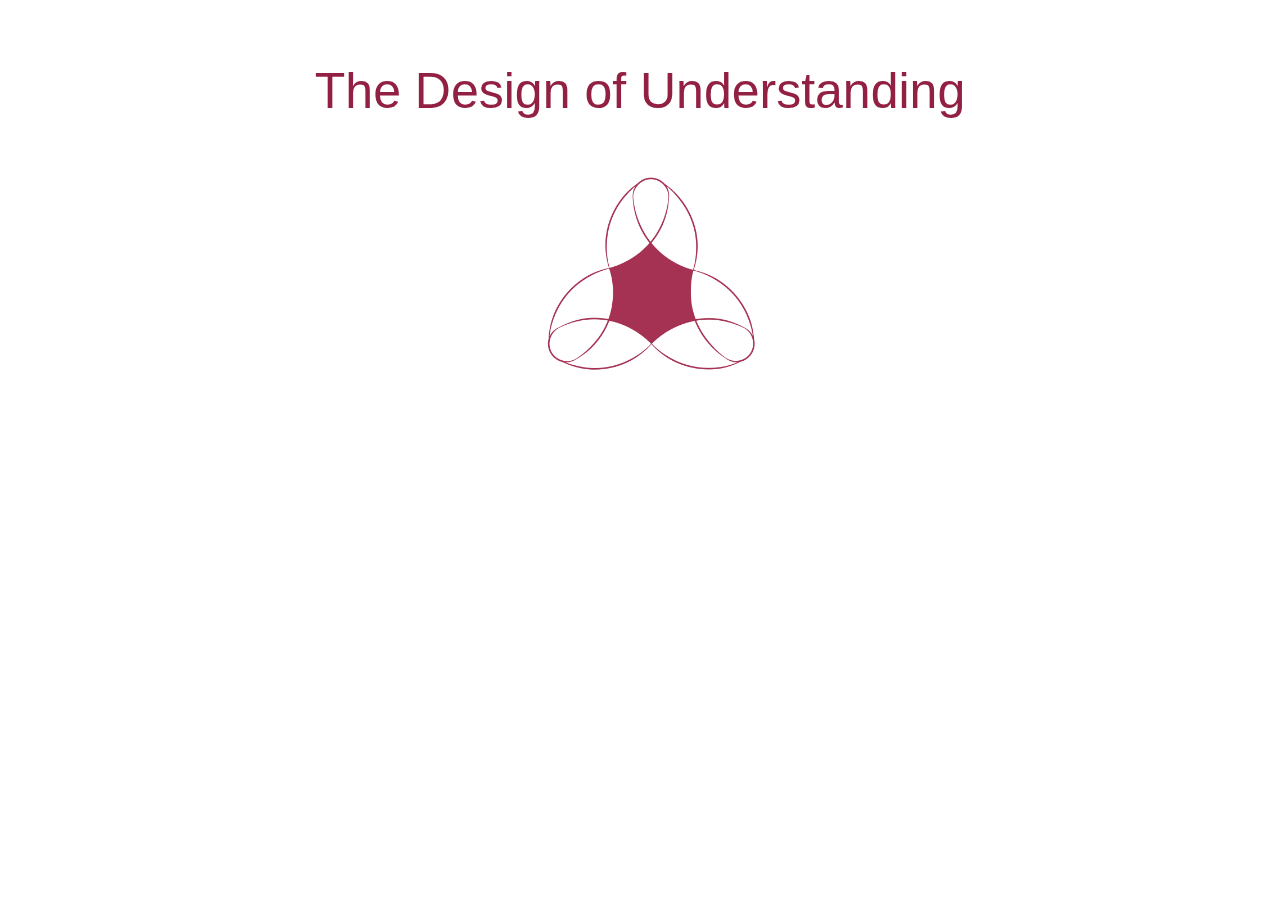
<file: index.html>
<!------------------------>
<!-- NECESSARY INCLUDES -->
<!------------------------>
<!DOCTYPE html>
<html>
<head>
  <meta charset="utf-8"/>
  <meta name="viewport" content="width=device-width, initial-scale=1">

  <title>Nylers</title>
  <link rel=icon href=images/icon-nylers2.png sizes="16x15" type="image/png">

  <script src="js/template.v2.js"></script>
  <script defer src="js/bundle.js"></script>
  <link rel="stylesheet" type="text/css" href="css/style.css">

</head>
<body>

<!----------------------------------------------------------------->
<!-- Landing Page Information (is displayed in the byline panel) -->
<!----------------------------------------------------------------->
<!--
<d-front-matter>
  <script type="text/json">{
  "title": "The Design of Understanding",
  "description": "[ Creating an AI-assisted VISUAL WEB ]",
  "authors": [
    {
      "author": "August, 2021 ",
      "affiliation": "September, 2021",
      "authorURL": "",
      "DOI": ""
    }
  ]
  }</script>
</d-front-matter>
-->

<!-------------------->
<!-- Title and Logo -->
<!-------------------->
<d-title id = "ss_title" class="ss_title_style">
  <h1>The Design of Understanding</h1>
</d-title>
<d-figure id = "ss_logo" style="text-align:center;">
  <img class="logo_insert" src="images/LOGO_nylers_decent.png" alt="Nylers Logo">
</d-figure>

<!---------------------------------------->
<!-- Byline (displays the front matter) -->
<!-- We can also with Shaded Figure ------>
<!---------------------------------------->
<!--<d-byline id = "ss_front_matter" class="shaded-figure ss_front_matter_style"></d-byline>-->

<script>
  // Get an element's distance from the top of the page
  function getElemDistance (elem)
  {
      var location = 0;
      if (elem.offsetParent) {
          do {
              location += elem.offsetTop;
              elem = elem.offsetParent;
          } while (elem);
      }
      return location >= 0 ? location : 0;
  };

  window.onload = function()
  {
    var element = document.getElementById("ss_front_matter");
    var topPos = getElemDistance(element) + getElemDistance(document.getElementById("ss_logo")) + getElemDistance(document.getElementById("ss_title"));
    var elementHeight = element.offsetHeight;

    // document.getElementById("ss_front_matter").style.paddingBottom = (window.innerHeight - topPos) + "px";
  };

</script>
</body>
</html>
</file>
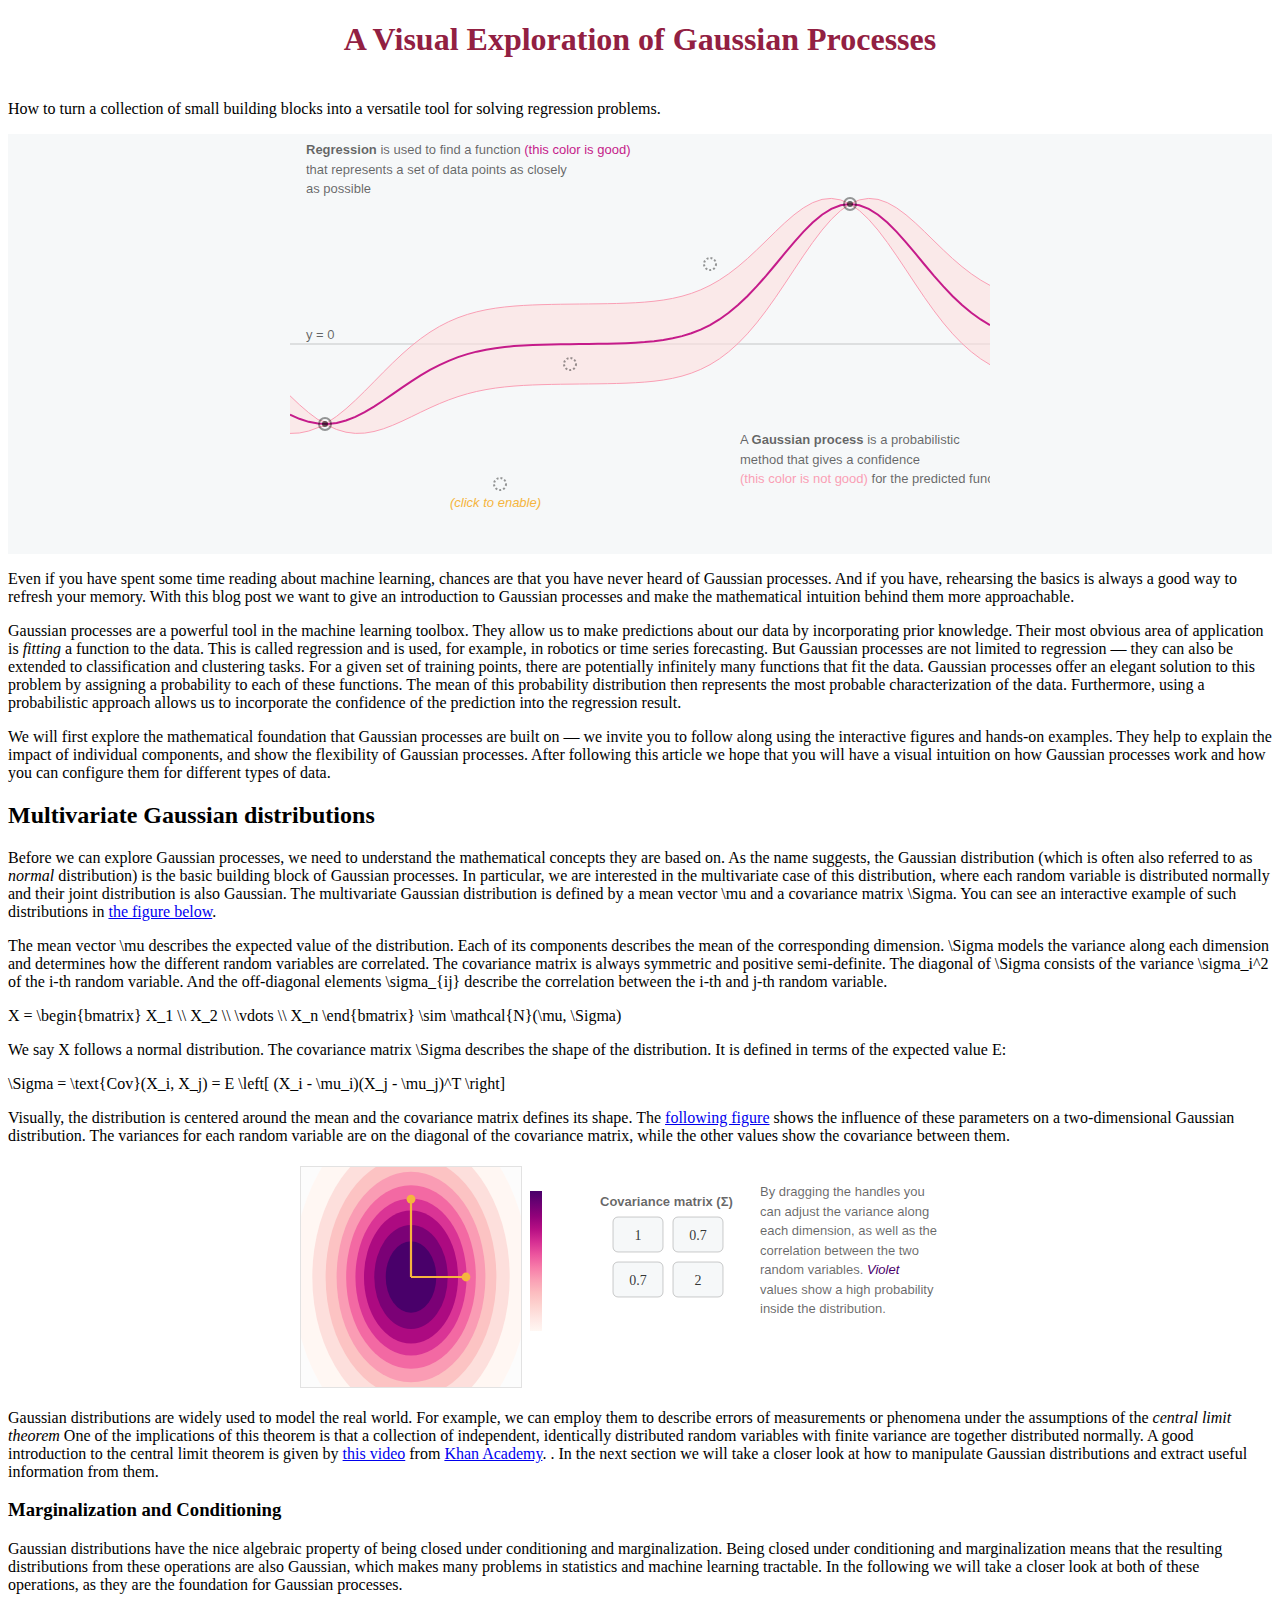
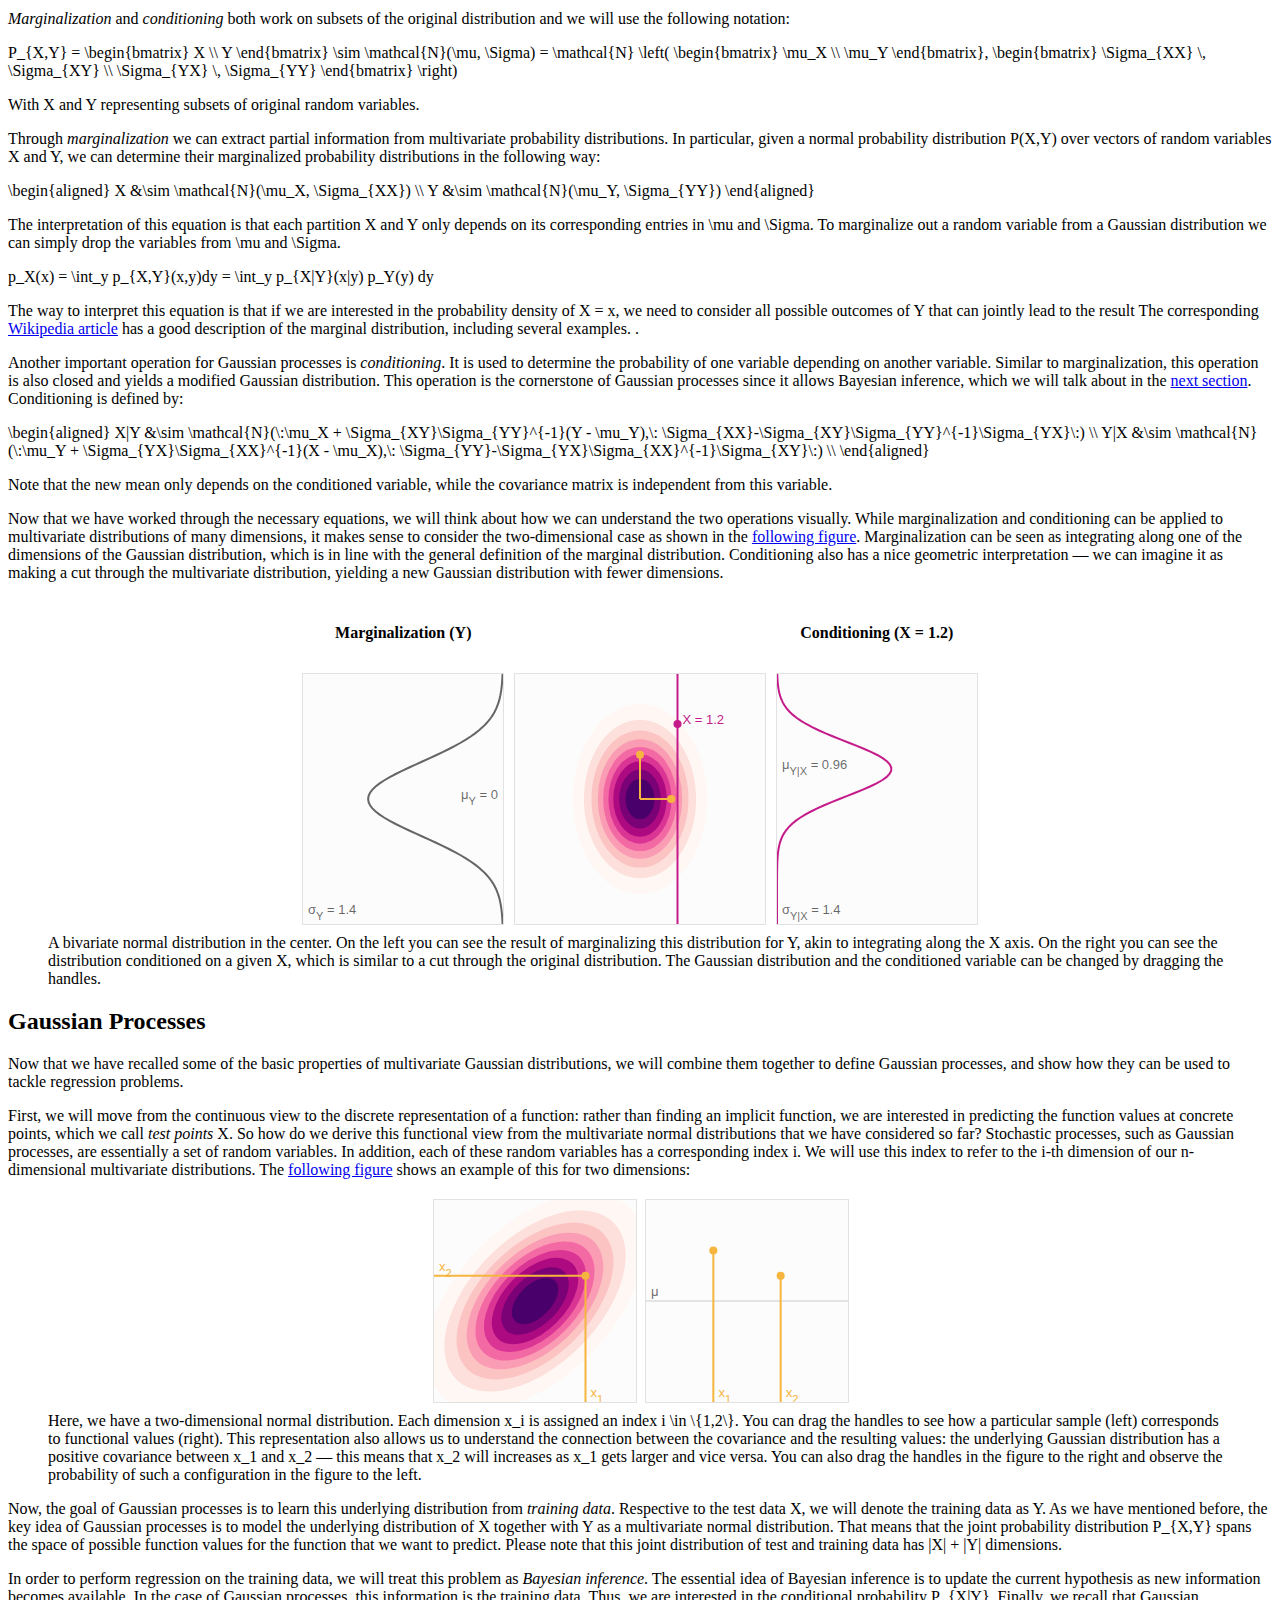
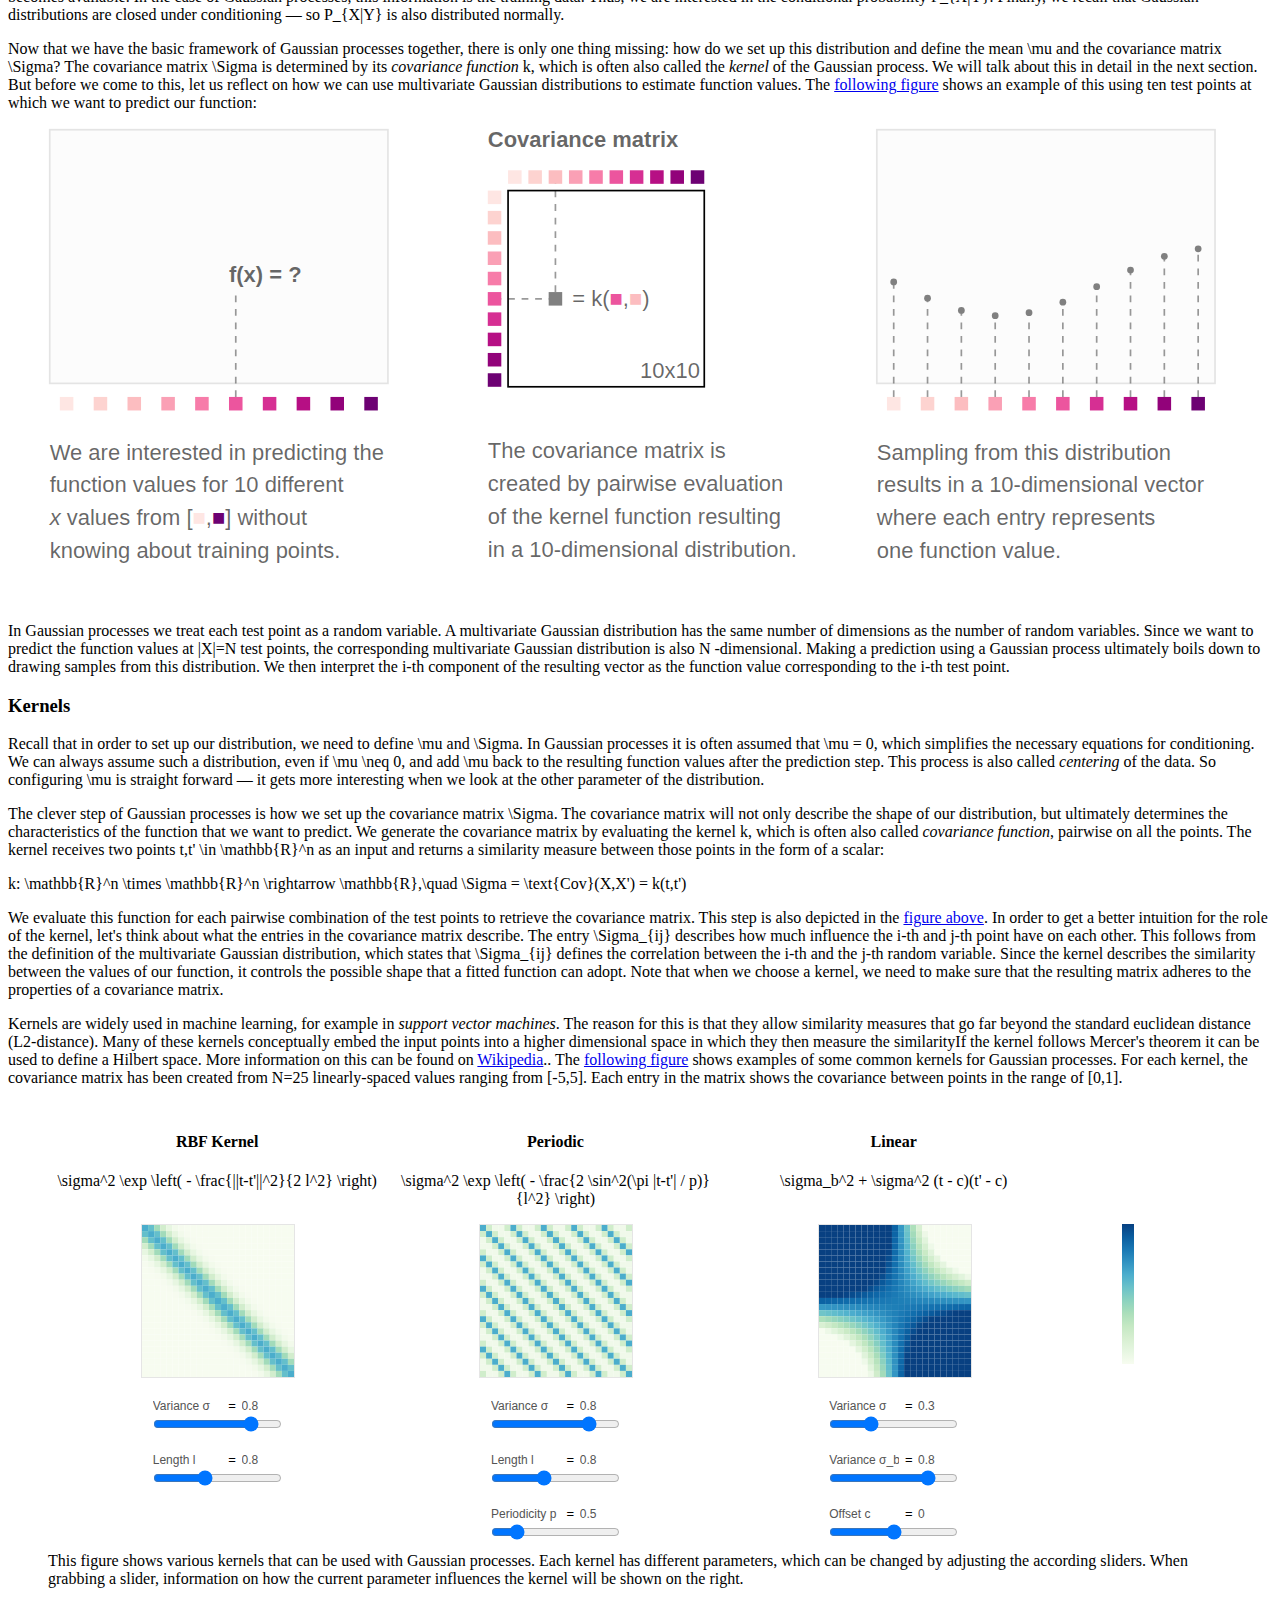
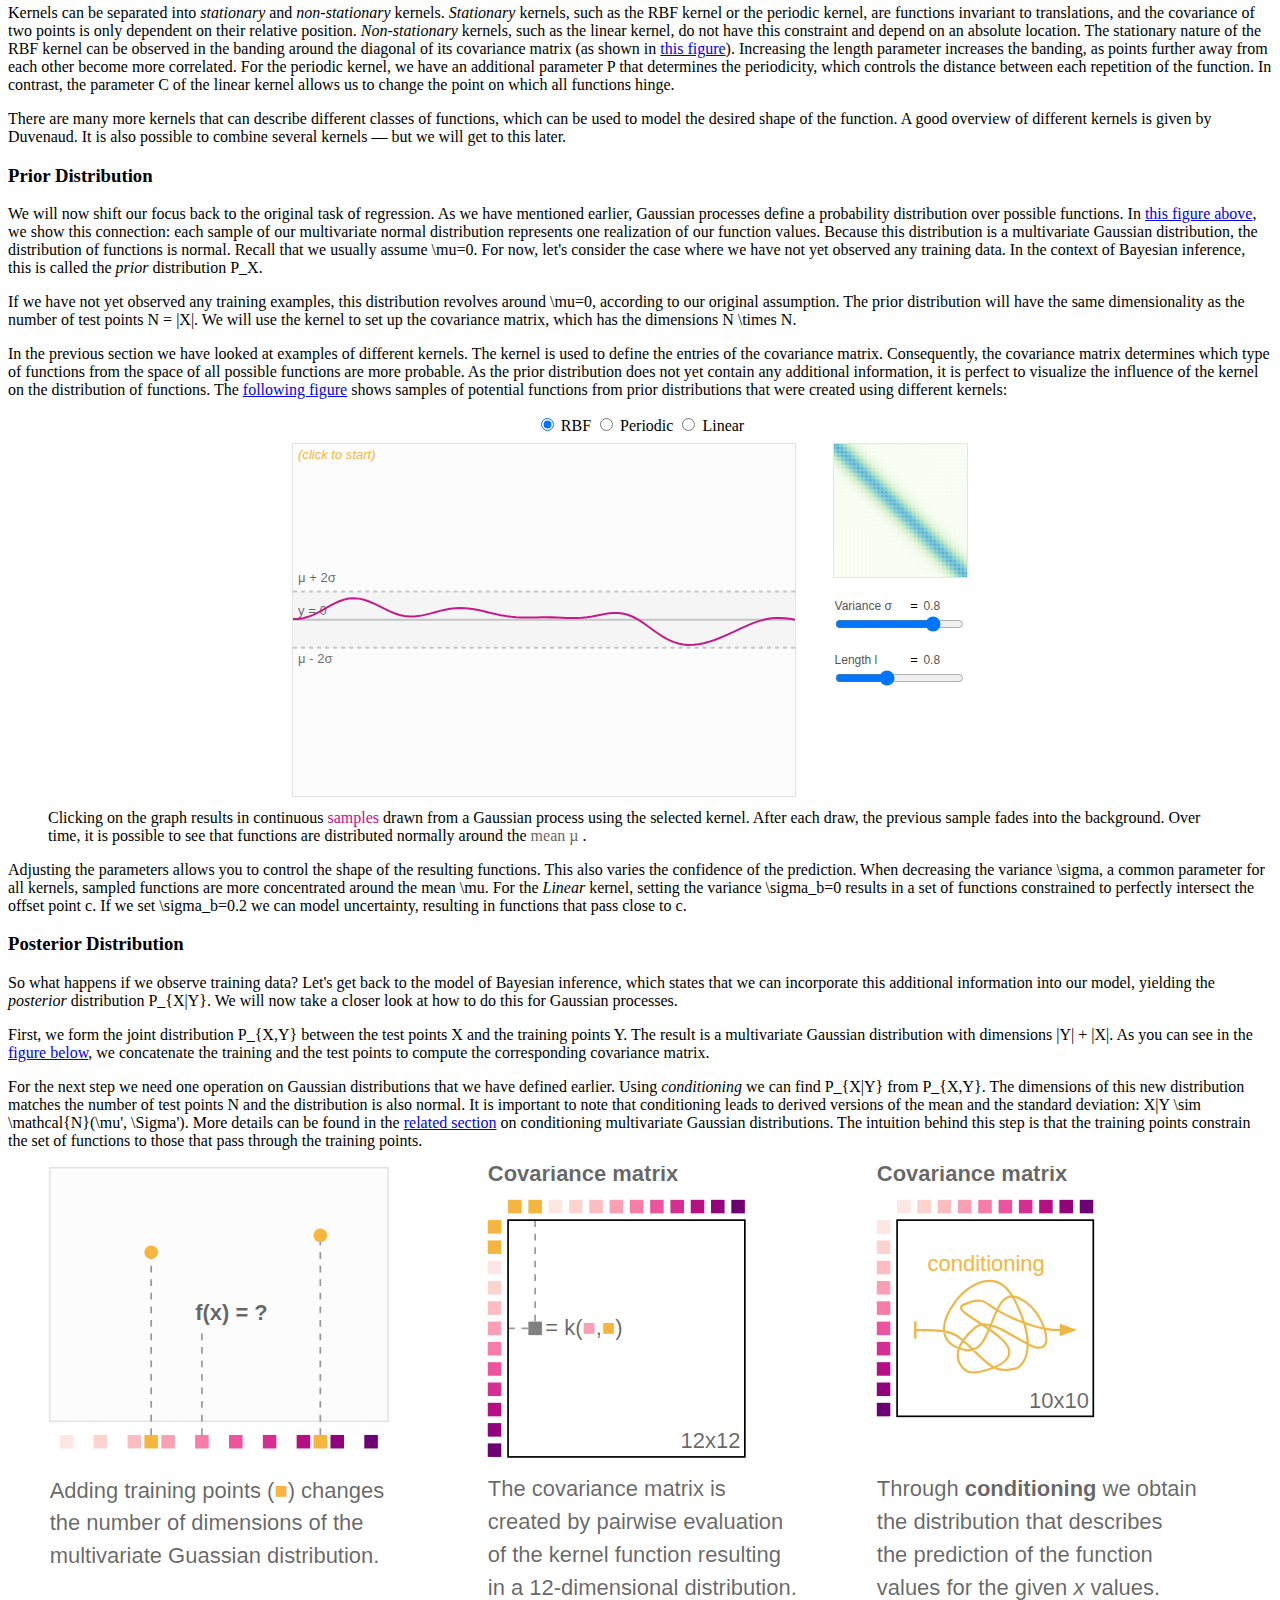
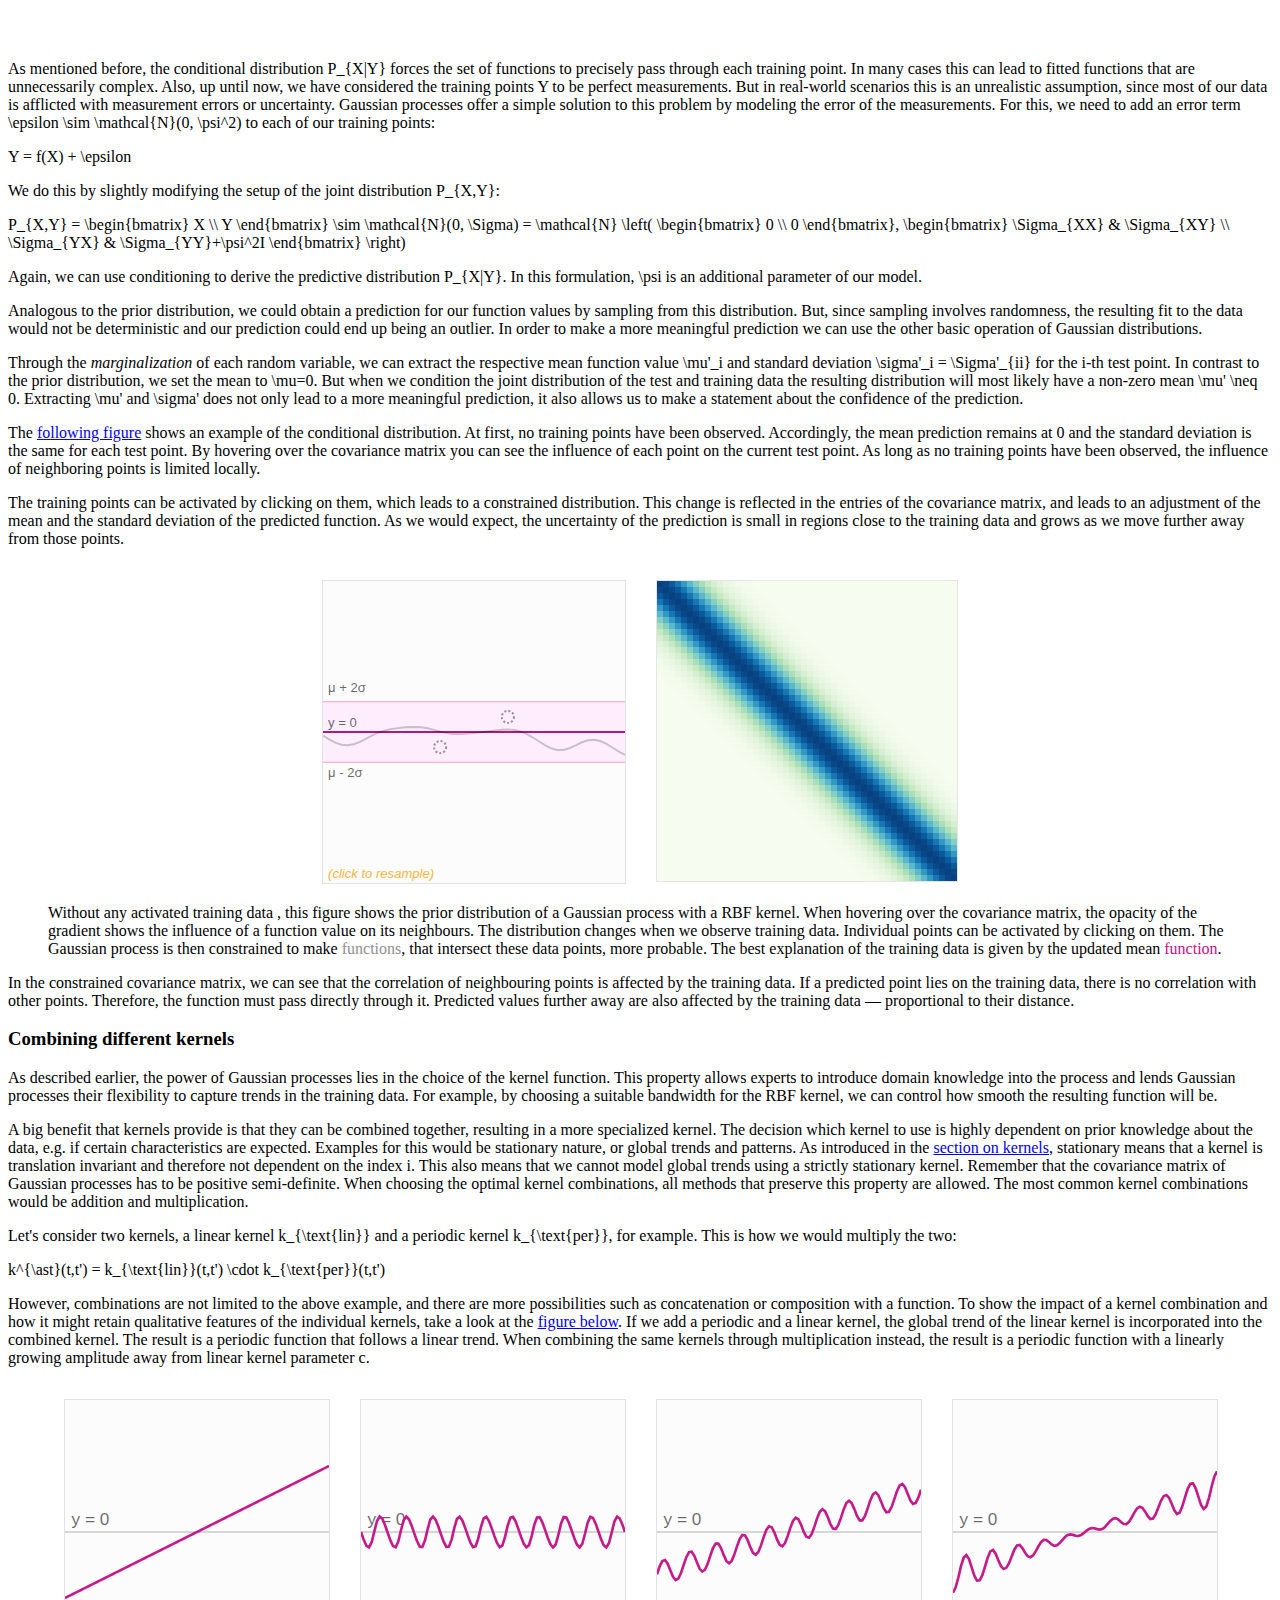
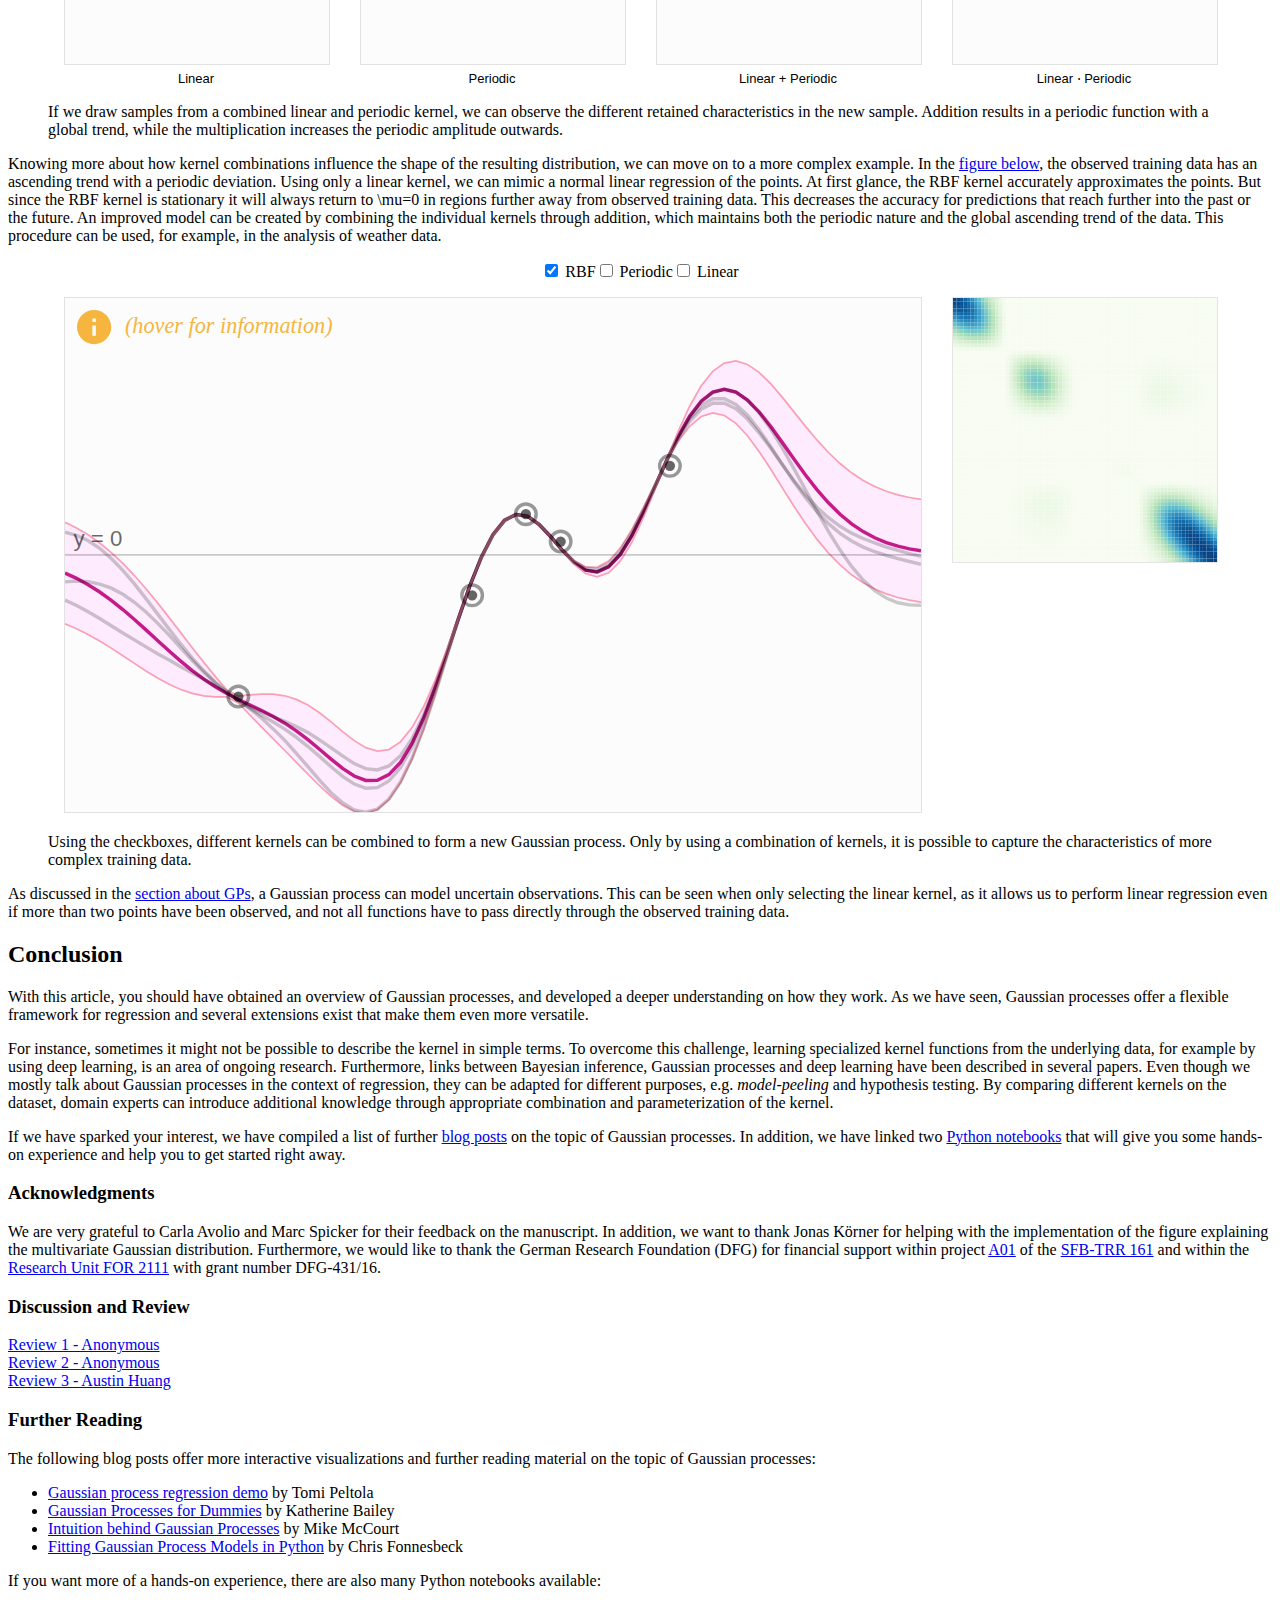
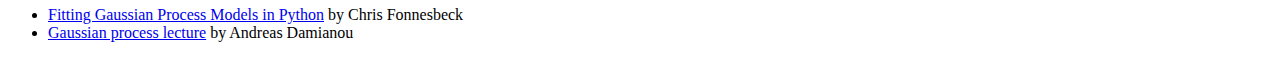
<file: index_distill_tester.html>
<!DOCTYPE html>
<html>
<head>
  <meta charset="utf-8"/>
  <meta name="viewport" content="width=device-width, initial-scale=1">
  <title>A Visual Exploration of Gaussian Processes</title>
  <script src="https://distill.pub/template.v2.js"></script>
  <script defer src="js/bundle.js"></script>
  <link rel="stylesheet" type="text/css" href="css/style.css">

</head>
<body>

<d-front-matter>
  <script type="text/json">{
  "title": "A Visual Exploration of Gaussian Processes",
  "description": "How to turn a collection of small building blocks into a versatile tool for solving regression problems.",
  "authors": [
    {
      "author": "Jochen Görtler",
      "authorURL": "http://www.jgoertler.com",
      "affiliation": "University of Konstanz",
      "affiliationURL": "https://www.cgmi.uni-konstanz.de"
    },
    {
      "author": "Rebecca Kehlbeck",
      "authorURL": "https://www.cgmi.uni-konstanz.de",
      "affiliation": "University of Konstanz",
      "affiliationURL": "https://www.cgmi.uni-konstanz.de"
    },
    {
      "author": "Oliver Deussen",
      "authorURL": "https://www.cgmi.uni-konstanz.de/en/persons/prof-dr-oliver-deussen/",
      "affiliation": "University of Konstanz",
      "affiliationURL": "https://www.cgmi.uni-konstanz.de"
    }
  ]
  }</script>
</d-front-matter>

<d-title style="padding-bottom: 0">
  <h1>A Visual Exploration of Gaussian Processes</h1>
  <p>How to turn a collection of small building blocks into a versatile tool for solving regression problems.</p>
  <d-figure id="Teaser" class="l-screen shaded-figure" style="border-bottom: none"></d-figure>
</d-title>

<d-byline></d-byline>

<d-article>
  <p>
    Even if you have spent some time reading about machine learning, chances are that you have never heard of Gaussian processes.
    And if you have, rehearsing the basics is always a good way to refresh your memory.
    With this blog post we want to give an introduction to Gaussian processes and make the mathematical intuition behind them more approachable.
  </p>
  <p>
    Gaussian processes are a powerful tool in the machine learning toolbox<d-cite key="Rasmussen2004"></d-cite>.
    They allow us to make predictions about our data by incorporating prior knowledge.
    Their most obvious area of application is <i>fitting</i> a function to the data.
    This is called regression and is used, for example, in robotics or time series forecasting.
    But Gaussian processes are not limited to regression &mdash; they can also be extended to classification and clustering tasks<d-cite key="Kapoor2010"></d-cite><d-cite key="Kim2007"></d-cite>.

    For a given set of training points, there are potentially infinitely many functions that fit the data.
    Gaussian processes offer an elegant solution to this problem by assigning a probability to each of these functions<d-cite key="Rasmussen2004"></d-cite>.
    The mean of this probability distribution then represents the most probable characterization of the data.
    Furthermore, using a probabilistic approach allows us to incorporate the confidence of the prediction into the regression result.
  </p>

  <p>
    We will first explore the mathematical foundation that Gaussian processes are built on &mdash; we invite you to follow along using the interactive figures and hands-on examples.
    They help to explain the impact of individual components, and show the flexibility of Gaussian processes.
    After following this article we hope that you will have a visual intuition on how Gaussian processes work and how you can configure them for different types of data.
  </p>

    <h2>Multivariate Gaussian distributions</h2>
  <p>
    Before we can explore Gaussian processes, we need to understand the mathematical concepts they are based on.
    As the name suggests, the Gaussian distribution (which is often also referred to as <i>normal</i> distribution) is the basic building block of Gaussian processes.
    In particular, we are interested in the multivariate case of this distribution, where each random variable is distributed normally and their joint distribution is also Gaussian.
    The multivariate Gaussian distribution is defined by a mean vector <d-math>\mu</d-math> and a covariance matrix <d-math>\Sigma</d-math>.
    You can see an interactive example of such distributions in <a href="#Multivariate">the figure below</a>.
  </p>

  <p>
    The mean vector <d-math>\mu</d-math> describes the expected value of the distribution.
    Each of its components describes the mean of the corresponding dimension.
    <d-math>\Sigma</d-math> models the variance along each dimension and determines how the different random variables are correlated.
    The covariance matrix is always symmetric and positive semi-definite<d-cite key="Hazewinkel1994"></d-cite>.
    The diagonal of <d-math>\Sigma</d-math> consists of the variance <d-math>\sigma_i^2</d-math> of the <d-math>i</d-math>-th random variable.
    And the off-diagonal elements <d-math>\sigma_{ij}</d-math> describe the correlation between the <d-math>i</d-math>-th and <d-math>j</d-math>-th random variable.
  </p>

    <d-math block>
        X = \begin{bmatrix} X_1 \\ X_2 \\ \vdots \\ X_n \end{bmatrix} \sim \mathcal{N}(\mu, \Sigma)
    </d-math>

    <p>We say <d-math>X</d-math> follows a normal distribution. The covariance matrix <d-math>\Sigma</d-math> describes the shape of the distribution. It is defined in terms of the expected value <d-math>E</d-math>:</p>

    <d-math block>
      \Sigma = \text{Cov}(X_i, X_j) = E \left[ (X_i - \mu_i)(X_j - \mu_j)^T \right]
    </d-math>

    <p>Visually, the distribution is centered around the mean and the covariance matrix defines its shape. The <a href="#Multivariate">following figure</a> shows the influence of these parameters on a two-dimensional Gaussian distribution. The variances for each random variable are on the diagonal of the covariance matrix, while the other values show the covariance between them.</p>

    <figure>
    <d-figure id="Multivariate"></d-figure>
    </figure>
    
    <p>
      Gaussian distributions are widely used to model the real world.
      For example, we can employ them to describe errors of measurements or phenomena under the assumptions of the <i>central limit theorem</i>
      <d-footnote>
        One of the implications of this theorem is that a collection of independent, identically distributed random variables with finite variance are together distributed normally.
        A good introduction to the central limit theorem is given by <a
          href="https://www.khanacademy.org/math/ap-statistics/sampling-distribution-ap/sampling-distribution-mean/v/central-limit-theorem"
          target="_blank">this video</a> from <a href="https://www.khanacademy.org" target="_blank">Khan Academy</a>.
      </d-footnote>.
      In the next section we will take a closer look at how to manipulate Gaussian distributions and extract useful information from them.
    </p>

    <h3 id="MargCond">Marginalization and Conditioning</h3>
  <p>
    Gaussian distributions have the nice algebraic property of being closed under conditioning and marginalization.
    Being closed under conditioning and marginalization means that the resulting distributions from these operations are also Gaussian, which makes many problems in statistics and machine learning tractable.
    In the following we will take a closer look at both of these operations, as they are the foundation for Gaussian processes.
  </p>

    <p><i>Marginalization</i> and <i>conditioning</i> both work on subsets of the original distribution and we will use the following notation:</p>

    <d-math block>P_{X,Y} = \begin{bmatrix} X \\ Y \end{bmatrix} \sim \mathcal{N}(\mu, \Sigma) = \mathcal{N} \left( \begin{bmatrix} \mu_X \\ \mu_Y \end{bmatrix}, \begin{bmatrix} \Sigma_{XX} \, \Sigma_{XY} \\ \Sigma_{YX} \, \Sigma_{YY} \end{bmatrix} \right)</d-math>

    <p>With <d-math>X</d-math> and <d-math>Y</d-math> representing subsets of original random variables.</p>

    <p>Through <i>marginalization</i> we can extract partial information from multivariate probability distributions. In particular, given a normal probability distribution <d-math>P(X,Y)</d-math> over vectors of random variables <d-math>X</d-math> and <d-math>Y</d-math>, we can determine their marginalized probability distributions in the following way:</p>

    <d-math block>
      \begin{aligned}
        X &\sim \mathcal{N}(\mu_X, \Sigma_{XX}) \\
        Y &\sim \mathcal{N}(\mu_Y, \Sigma_{YY})
      \end{aligned}
    </d-math> 

    <p>
      The interpretation of this equation is that each partition <d-math>X</d-math> and <d-math>Y</d-math> only depends on its corresponding entries in <d-math>\mu</d-math> and <d-math>\Sigma</d-math>.
      To marginalize out a random variable from a Gaussian distribution we can simply drop the variables from <d-math>\mu</d-math> and <d-math>\Sigma</d-math>.
    </p>

    <d-math block>
        p_X(x) = \int_y p_{X,Y}(x,y)dy = \int_y p_{X|Y}(x|y) p_Y(y) dy
    </d-math>

  <p>The way to interpret this equation is that if we are interested in the probability density of
    <d-math>X = x</d-math>, we need to consider all possible outcomes of
    <d-math>Y</d-math> that can jointly lead to the result
    <d-footnote>The corresponding <a href="https://en.wikipedia.org/wiki/Marginal_distribution" target="_blank">Wikipedia
      article</a> has a good description of the marginal distribution, including several examples.
    </d-footnote>.
  </p>

  <p>
  Another important operation for Gaussian processes is <i>conditioning</i>.
  It is used to determine the probability of one variable depending on another variable.
  Similar to marginalization, this operation is also closed and yields a modified Gaussian distribution.
  This operation is the cornerstone of Gaussian processes since it allows Bayesian inference, which we will talk about in the <a href="#GaussianProcesses">next section</a>.
  Conditioning is defined by:
  </p>

    <d-math block>
      \begin{aligned}
      X|Y &\sim \mathcal{N}(\:\mu_X + \Sigma_{XY}\Sigma_{YY}^{-1}(Y - \mu_Y),\: \Sigma_{XX}-\Sigma_{XY}\Sigma_{YY}^{-1}\Sigma_{YX}\:) \\
      Y|X &\sim \mathcal{N}(\:\mu_Y + \Sigma_{YX}\Sigma_{XX}^{-1}(X - \mu_X),\: \Sigma_{YY}-\Sigma_{YX}\Sigma_{XX}^{-1}\Sigma_{XY}\:) \\
      \end{aligned}
    </d-math>

    <p>
    Note that the new mean only depends on the conditioned variable, while the covariance matrix is independent from this variable.
    </p>

    <p>
    Now that we have worked through the necessary equations, we will think about how we can understand the two operations visually.
    While marginalization and conditioning can be applied to multivariate distributions of many dimensions, it makes sense to consider the two-dimensional case as shown in the <a href="#MarginalizationConditioning">following figure</a>.
    Marginalization can be seen as integrating along one of the dimensions of the Gaussian distribution, which is in line with the general definition of the marginal distribution.
    Conditioning also has a nice geometric interpretation &mdash; we can imagine it as making a cut through the multivariate distribution, yielding a new Gaussian distribution with fewer dimensions.
    </p>

  <figure class="l-middle-outset">
    <d-figure id="MarginalizationConditioning"></d-figure>
    <figcaption>
      A bivariate normal distribution in the center.
      On the left you can see the result of marginalizing this distribution for Y, akin to integrating along the X axis. On the right you can see the distribution conditioned on a given X, which is similar to a cut through the original distribution. The Gaussian distribution and the conditioned variable can be changed by dragging the handles.</figcaption>
    </figure>

    
    <h2 id="GaussianProcesses">Gaussian Processes</h2>
    <p>
      Now that we have recalled some of the basic properties of multivariate Gaussian distributions, we will combine them together to define Gaussian processes, and show how they can be used to tackle regression problems.
    </p>

    <p>
      First, we will move from the continuous view to the discrete representation of a function:
      rather than finding an implicit function, we are interested in predicting the function values at concrete points, which we call <i>test points</i> <d-math>X</d-math>.
      So how do we derive this functional view from the multivariate normal distributions that we have considered so far?
      Stochastic processes, such as Gaussian processes, are essentially a set of random variables.
      In addition, each of these random variables has a corresponding index <d-math>i</d-math>.
      We will use this index to refer to the <d-math>i</d-math>-th dimension of our <d-math>n</d-math>-dimensional multivariate distributions. 
      The <a href="#DimensionSwap">following figure</a> shows an example of this for two dimensions:
    </p>

    <figure class="l-middle-outset">
      <d-figure id="DimensionSwap"></d-figure>
      <figcaption>
        Here, we have a two-dimensional normal distribution.
        Each dimension <d-math>x_i</d-math> is assigned an index <d-math>i \in \{1,2\}</d-math>.
        You can drag the handles to see how a particular sample (left) corresponds to functional values (right).
        This representation also allows us to understand the connection between the covariance and the resulting values:
        the underlying Gaussian distribution has a positive covariance between <d-math>x_1</d-math> and <d-math>x_2</d-math> &mdash; this means that <d-math>x_2</d-math> will increases as <d-math>x_1</d-math> gets larger and vice versa.
        You can also drag the handles in the figure to the right and observe the probability of such a configuration in the figure to the left.
      </figcaption>
    </figure>

    <p>
      Now, the goal of Gaussian processes is to learn this underlying distribution from <i>training data</i>.
      Respective to the test data <d-math>X</d-math>, we will denote the training data as <d-math>Y</d-math>.
      As we have mentioned before, the key idea of Gaussian processes is to model the underlying distribution of <d-math>X</d-math> together with <d-math>Y</d-math> as a multivariate normal distribution.
      That means that the joint probability distribution <d-math>P_{X,Y}</d-math> spans the space of possible function values for the function that we want to predict.
      Please note that this joint distribution of test and training data has <d-math>|X| + |Y|</d-math> dimensions.
    </p>

    <p>
      In order to perform regression on the training data, we will treat this problem as <i>Bayesian inference</i>.
      The essential idea of Bayesian inference is to update the current hypothesis as new information becomes available. 
      In the case of Gaussian processes, this information is the training data.
      Thus, we are interested in the conditional probability <d-math>P_{X|Y}</d-math>.  
      Finally, we recall that Gaussian distributions are closed under conditioning &mdash; so <d-math>P_{X|Y}</d-math> is also distributed normally.
    </p>

    <p>
      Now that we have the basic framework of Gaussian processes together, there is only one thing missing:
      how do we set up this distribution and define the mean <d-math>\mu</d-math> and the covariance matrix <d-math>\Sigma</d-math>?
      The covariance matrix <d-math>\Sigma</d-math> is determined by its <i>covariance function</i> <d-math>k</d-math>, which is often also called the <i>kernel</i> of the Gaussian process.
      We will talk about this in detail in the next section.
      But before we come to this, let us reflect on how we can use multivariate Gaussian distributions to estimate function values.
      The <a href="#PriorFigure">following figure</a> shows an example of this using ten test points at which we want to predict our function:
    </p>

    <figure>
    <d-figure id="PriorFigure"></d-figure>
    </figure>

    <p>
      In Gaussian processes we treat each test point as a random variable. 
      A multivariate Gaussian distribution has the same number of dimensions as the number of random variables.
      Since we want to predict the function values at
      <d-math>|X|=N</d-math>
      test points, the corresponding multivariate Gaussian distribution is also
      <d-math>N</d-math>
      -dimensional.
      Making a prediction using a Gaussian process ultimately boils down to drawing samples from this distribution. 
      We then interpret the <d-math>i</d-math>-th component of the resulting vector as the function value corresponding to the <d-math>i</d-math>-th test point.
    </p>

    <h3 id="Kernels">Kernels</h3>
    <p>
      Recall that in order to set up our distribution, we need to define <d-math>\mu</d-math> and <d-math>\Sigma</d-math>.
      In Gaussian processes it is often assumed that <d-math>\mu = 0</d-math>, which simplifies the necessary equations for conditioning.
      We can always assume such a distribution, even if <d-math>\mu \neq 0</d-math>, and add <d-math>\mu</d-math> back to the resulting function values after the prediction step.
      This process is also called <i>centering</i> of the data.
      So configuring <d-math>\mu</d-math> is straight forward &mdash; it gets more interesting when we look at the other parameter of the distribution.
    </p>

    <p>
      The clever step of Gaussian processes is how we set up the covariance matrix <d-math>\Sigma</d-math>.
      The covariance matrix will not only describe the shape of our distribution, but ultimately determines the characteristics of the function that we want to predict.
      We generate the covariance matrix by evaluating the kernel <d-math>k</d-math>, which is often also called <i>covariance function</i>, pairwise on all the points.
      The kernel receives two points <d-math>t,t' \in \mathbb{R}^n</d-math> as an input and returns a similarity measure between those points in the form of a scalar:
    </p>

    <d-math block>
      k: \mathbb{R}^n \times \mathbb{R}^n \rightarrow \mathbb{R},\quad 
      \Sigma = \text{Cov}(X,X') = k(t,t')
    </d-math>

    <p>
      We evaluate this function for each pairwise combination of the test points to retrieve the covariance matrix.
      This step is also depicted in the <a href="#PriorFigure">figure above</a>.
      In order to get a better intuition for the role of the kernel, let's think about what the entries in the covariance matrix describe.
      The entry <d-math>\Sigma_{ij}</d-math> describes how much influence the <d-math>i</d-math>-th and <d-math>j</d-math>-th point have on each other.
      This follows from the definition of the multivariate Gaussian distribution, which states that <d-math>\Sigma_{ij}</d-math> defines the correlation between the <d-math>i</d-math>-th and the <d-math>j</d-math>-th random variable.
      Since the kernel describes the similarity between the values of our function, it controls the possible shape that a fitted function can adopt.
      Note that when we choose a kernel, we need to make sure that the resulting matrix adheres to the properties of a covariance matrix.
    </p> 

    <p>
      Kernels are widely used in machine learning, for example in <i>support vector machines</i><d-cite key="Vapnik2000"></d-cite>.
      The reason for this is that they allow similarity measures that go far beyond the standard euclidean distance (<d-math>L2</d-math>-distance).
      Many of these kernels conceptually embed the input points into a higher dimensional space in which they then measure the similarity<d-footnote>If the kernel follows Mercer's theorem it can be used to define a Hilbert space. More information on this can be found on <a href="https://en.wikipedia.org/wiki/Kernel_method">Wikipedia</a>.</d-footnote>.
      The <a href="#MultipleKernels">following figure</a> shows examples of some common kernels for Gaussian processes.
      For each kernel, the covariance matrix has been created from <d-math>N=25</d-math> linearly-spaced values ranging from <d-math>[-5,5]</d-math>. Each entry in the matrix shows the covariance between points in the range of <d-math>[0,1]</d-math>.
    </p>

  <figure class="l-middle-outset">
    <d-figure id="MultipleKernels">
    </d-figure>
    <figcaption>This figure shows various kernels that can be used with Gaussian processes. Each kernel has different
      parameters, which can be changed by adjusting the according sliders. When grabbing a slider,
      information on how the current parameter influences the kernel will be shown on the right.
    </figcaption>
    </figure>

  <p> Kernels can be separated into <i>stationary</i> and <i>non-stationary</i> kernels. <i>Stationary</i> kernels, such
    as the RBF kernel or the periodic kernel, are functions invariant to translations, and the covariance of two points is only
    dependent on their relative position. <i>Non-stationary</i> kernels, such as the linear kernel, do not have this
    constraint and depend on an absolute location. The stationary nature of the RBF kernel can be observed in the
    banding around the diagonal of its covariance matrix (as shown in <a href="#MultipleKernels">this figure</a>). Increasing the length parameter increases the banding, as
    points further away from each other become more correlated. For the periodic kernel, we have an additional parameter
    <d-math>P</d-math> that determines the periodicity, which controls the distance between each repetition of the function.
    In contrast, the parameter <d-math>C</d-math> of the linear kernel allows us to change the point on which all functions hinge.
  </p>

  <p>
    There are many more kernels that can describe different classes of functions, which can be used to model the desired shape of the function.
    A good overview of different kernels is given by Duvenaud<d-cite key="Duvenaud2014"></d-cite>.
    It is also possible to combine several kernels &mdash; but we will get to this later.
  </p>

    <h3>Prior Distribution</h3>
    <p>
      We will now shift our focus back to the original task of regression.
      As we have mentioned earlier, Gaussian processes define a probability distribution over possible functions.
      In <a href="#DimensionSwap">this figure above</a>, we show this connection:
      each sample of our multivariate normal distribution represents one realization of our function values.
      Because this distribution is a multivariate Gaussian distribution, the distribution of functions is normal.
      Recall that we usually assume <d-math>\mu=0</d-math>.
      For now, let's consider the case where we have not yet observed any training data.
      In the context of Bayesian inference, this is called the <i>prior</i> distribution <d-math>P_X</d-math>.
    </p>

    <p>
      If we have not yet observed any training examples, this distribution revolves around <d-math>\mu=0</d-math>, according to our original assumption.
      The prior distribution will have the same dimensionality as the number of test points <d-math>N = |X|</d-math>.
      We will use the kernel to set up the covariance matrix, which has the dimensions <d-math>N \times N</d-math>.
    </p>

    <p>
      In the previous section we have looked at examples of different kernels.
      The kernel is used to define the entries of the covariance matrix.
      Consequently, the covariance matrix determines which type of functions from the space of all possible functions are more probable.
      As the prior distribution does not yet contain any additional information, it is perfect to visualize the influence of the kernel on the distribution of functions.
      The <a href="#Prior">following figure</a> shows samples of potential functions from prior distributions that were created using different kernels:
    </p>

    <figure class="l-middle-outset">
    <d-figure id="Prior">
    </d-figure>
      <figcaption> Clicking on the graph results in continuous <span style="color:#C60D88">samples</span> drawn from a
        Gaussian process using the selected
        kernel. After each draw, the previous sample fades into the background. Over time, it is possible to see that
        functions are distributed normally around the <span style="color:#666666">mean µ </span>.
      </figcaption>
    </figure>

  <p>
    Adjusting the parameters allows you to control the shape of the resulting functions. 
    This also varies the confidence of the prediction.
    When decreasing the variance <d-math>\sigma</d-math>, a common parameter for all kernels, sampled functions are more concentrated around the mean <d-math>\mu</d-math>.
    For the <i>Linear</i> kernel, setting the variance <d-math>\sigma_b=0</d-math> results in a set of functions constrained to perfectly intersect the offset point <d-math>c</d-math>.
    If we set <d-math>\sigma_b=0.2</d-math> we can model uncertainty, resulting in functions that pass close to <d-math>c</d-math>.
  </p>

    <h3>Posterior Distribution</h3>
   
    <p>
      So what happens if we observe training data?
      Let's get back to the model of Bayesian inference, which states that we can incorporate this additional information into our model, yielding the <i>posterior</i> distribution <d-math>P_{X|Y}</d-math>.
      We will now take a closer look at how to do this for Gaussian processes.
    </p>

    <p>
      First, we form the joint distribution <d-math>P_{X,Y}</d-math> between the test points <d-math>X</d-math> and the training points <d-math>Y</d-math>.
      The result is a multivariate Gaussian distribution with dimensions <d-math>|Y| + |X|</d-math>.
      As you can see in the <a href="#PosteriorFigure">figure below</a>, we concatenate the training and the test points to compute the corresponding covariance matrix.
    </p>

    <p>
      For the next step we need one operation on Gaussian distributions that we have defined earlier.
      Using <i>conditioning</i> we can find <d-math>P_{X|Y}</d-math> from <d-math>P_{X,Y}</d-math>.
      The dimensions of this new distribution matches the number of test points <d-math>N</d-math> and the distribution is also normal.
      It is important to note that conditioning leads to derived versions of the mean and the standard deviation: <d-math>X|Y \sim \mathcal{N}(\mu', \Sigma')</d-math>. 
      More details can be found in the <a href="#MargCond">related section</a> on conditioning multivariate Gaussian distributions.
      The intuition behind this step is that the training points constrain the set of functions to those that pass through the training points.
    </p>

    <figure>
    <d-figure id="PosteriorFigure"></d-figure>
    </figure>

    <p>
       As mentioned before, the conditional distribution <d-math>P_{X|Y}</d-math> forces the set of functions to precisely pass through each training point.
       In many cases this can lead to fitted functions that are unnecessarily complex.
       Also, up until now, we have considered the training points <d-math>Y</d-math> to be perfect measurements.
       But in real-world scenarios this is an unrealistic assumption, since most of our data is afflicted with measurement errors or uncertainty.
       Gaussian processes offer a simple solution to this problem by modeling the error of the measurements.
       For this, we need to add an error term <d-math>\epsilon \sim \mathcal{N}(0, \psi^2)</d-math> to each of our training points:
    </p>
    <d-math block>
       Y = f(X) + \epsilon
    </d-math>
    <p>
       We do this by slightly modifying the setup of the joint distribution <d-math>P_{X,Y}</d-math>:
    </p>

    <d-math block>P_{X,Y} = \begin{bmatrix} X \\ Y \end{bmatrix} \sim \mathcal{N}(0, \Sigma) = \mathcal{N} \left( \begin{bmatrix} 0 \\ 0 \end{bmatrix}, \begin{bmatrix} \Sigma_{XX} & \Sigma_{XY} \\ \Sigma_{YX} & \Sigma_{YY}+\psi^2I \end{bmatrix} \right)</d-math>
    <p>
      Again, we can use conditioning to derive the predictive distribution <d-math>P_{X|Y}</d-math>.
      In this formulation, <d-math>\psi</d-math> is an additional parameter of our model.
    </p>

    <p>
      Analogous to the prior distribution, we could obtain a prediction for our function values by sampling from this distribution.
      But, since sampling involves randomness, the resulting fit to the data would not be deterministic and our prediction could end up being an outlier.
      In order to make a more meaningful prediction we can use the other basic operation of Gaussian distributions.
    </p>

    <p>
      Through the <i>marginalization</i> of each random variable, we can extract the respective mean function value <d-math>\mu'_i</d-math> and standard deviation <d-math>\sigma'_i = \Sigma'_{ii}</d-math> for the <d-math>i</d-math>-th test point.
      In contrast to the prior distribution, we set the mean to <d-math>\mu=0</d-math>.
      But when we condition the joint distribution of the test and training data the resulting distribution will most likely have a non-zero mean <d-math>\mu' \neq 0</d-math>.
      Extracting <d-math>\mu'</d-math> and <d-math>\sigma'</d-math> does not only lead to a more meaningful prediction, it also allows us to make a statement about the confidence of the prediction.
    </p>

    <p>
      The <a href="#Posterior">following figure</a> shows an example of the conditional distribution.
      At first, no training points have been observed.
      Accordingly, the mean prediction remains at <d-math>0</d-math> and the standard deviation is the same for each test point.
      By hovering over the covariance matrix you can see the influence of each point on the current test point.
      As long as no training points have been observed, the influence of neighboring points is limited locally.
    </p>

    <p>
      The training points can be activated by clicking on them, which leads to a constrained distribution.
      This change is reflected in the entries of the covariance matrix, and leads to an adjustment of the mean and the standard deviation of the predicted function.
      As we would expect, the uncertainty of the prediction is small in regions close to the training data and grows as we move further away from those points.
    </p>

    <figure>
        <d-figure id="Posterior"></d-figure>
    </figure>
  <p>
    In the constrained covariance matrix, we can see that the correlation of neighbouring points is affected by the
    training data.
    If a predicted point lies on the training data, there is no correlation with other points.
    Therefore, the function must pass directly through it.
    Predicted values further away are also affected by the training data &mdash; proportional to their distance.
  </p>

    <h3>Combining different kernels</h3>

    <p>
      As described earlier, the power of Gaussian processes lies in the choice of the kernel function.
      This property allows experts to introduce domain knowledge into the process and lends Gaussian processes their flexibility to capture trends in the training data.
      For example, by choosing a suitable bandwidth for the RBF kernel, we can control how smooth the resulting function will be.
    </p>
    <p>
      A big benefit that kernels provide is that they can be combined together, resulting in a more specialized kernel.
      The decision which kernel to use is highly dependent on prior knowledge about the data, e.g. if certain characteristics are expected.
      Examples for this would be stationary nature, or global trends and patterns.
      As introduced in the <a href="#Kernels">section on kernels</a>, stationary means that a kernel is translation invariant and therefore not dependent on the index <d-math>i</d-math>.
      This also means that we cannot model global trends using a strictly stationary kernel.
      Remember that the covariance matrix of Gaussian processes has to be positive semi-definite.
      When choosing the optimal kernel combinations, all methods that preserve this property are allowed.
      The most common kernel combinations would be addition and multiplication.
    </p>
    <p>
      Let's consider two kernels, a linear kernel <d-math>k_{\text{lin}}</d-math> and a periodic kernel <d-math>k_{\text{per}}</d-math>, for example.
      This is how we would multiply the two:
    </p>

    <d-math block>
        k^{\ast}(t,t') = k_{\text{lin}}(t,t') \cdot k_{\text{per}}(t,t')
    </d-math>

  <p>
    However, combinations are not limited to the above example, and there are more possibilities such as concatenation or composition with a function<d-cite key="mackay2003information"></d-cite>.
    To show the impact of a kernel combination and how it might retain qualitative features of the individual kernels, take a look at the <a href="#KernelCombinationsStatic">figure below</a>.
    If we add a periodic and a linear kernel, the global trend of the linear kernel is incorporated into the combined kernel.
    The result is a periodic function that follows a linear trend.
    When combining the same kernels through multiplication instead, the result is a periodic function with a linearly growing amplitude away from linear kernel parameter <d-math>c</d-math>.
  </p>

  <figure class="l-middle-outset">
    <d-figure id="KernelCombinationsStatic">
    </d-figure>
    </d-figure>
    <figcaption>
      If we draw samples from a combined linear and periodic kernel, we can observe the different retained characteristics in the new sample.
      Addition results in a periodic function with a global trend, while the multiplication increases the periodic amplitude outwards.
    </figcaption>
  </figure>
    
    <p>
      Knowing more about how kernel combinations influence the shape of the resulting distribution, we can move on to a more complex example.
      In the <a href="#KernelCombinations">figure below</a>, the observed training data has an ascending trend with a periodic deviation.
      Using only a linear kernel, we can mimic a normal linear regression of the points.
      At first glance, the RBF kernel accurately approximates the points.
      But since the RBF kernel is stationary it will always return to <d-math>\mu=0</d-math> in regions further away from observed training data.
      This decreases the accuracy for predictions that reach further into the past or the future.
      An improved model can be created by combining the individual kernels through addition, which maintains both the periodic nature and the global ascending trend of the data.
      This procedure can be used, for example, in the analysis of weather data.
    </p>

  <figure class="l-middle-outset">
    <d-figure id="KernelCombinations">
    </d-figure>
        </d-figure>
    <figcaption> Using the checkboxes, different kernels can be combined to form a new Gaussian process. Only by using a
      combination of kernels, it is possible to capture the characteristics of more complex training data.
    </figcaption>
    </figure>

    <p>
      As discussed in the <a href="#GaussianProcesses">section about GPs</a>, a Gaussian process can model uncertain observations.
      This can be seen when only selecting the linear kernel, as it allows us to perform linear regression even if more than two points have been observed, and not all functions have to pass directly through the observed training data.
    </p>

  <h2>Conclusion</h2>
    <p>
      With this article, you should have obtained an overview of Gaussian processes, and developed a deeper
      understanding on how they work.
      As we have seen, Gaussian processes offer a flexible framework for regression and several extensions exist that
      make them even more versatile.
    </p>

    <p>
      For instance, sometimes it might not be possible to describe the kernel in simple terms.
      To overcome this challenge, learning specialized kernel functions from the underlying data, for example by using deep learning<d-cite key="Hinton2008,Wilson2016"></d-cite>, is an area of ongoing research.
      Furthermore, links between Bayesian inference, Gaussian processes and deep learning have been described in several papers<d-cite key="Lee2018,Damianou2013"></d-cite>.
      Even though we mostly talk about Gaussian processes in the context of regression, they can be adapted for
      different purposes, e.g. <i>model-peeling</i> and hypothesis testing.
      By comparing different kernels on the dataset, domain experts can introduce additional knowledge through
      appropriate combination and parameterization of the kernel.
    </p>

  <p>
  If we have sparked your interest, we have compiled a list of further <a href="#FurtherReading">blog posts</a> on the topic of Gaussian processes.
  In addition, we have linked two <a href="#FurtherReading">Python notebooks</a> that will give you some hands-on experience and help you to get started right away.
  </p>
</d-article>

<d-appendix>
    <h3 id="Acknowledgements">Acknowledgments</h3>
    <p>
      We are very grateful to Carla Avolio and Marc Spicker for their feedback on the manuscript.
      In addition, we want to thank Jonas Körner for helping with the implementation of the figure explaining the multivariate Gaussian distribution.
      Furthermore, we would like to thank the German Research Foundation (DFG) for financial support within project <a href="http://www.sfbtrr161.de/research/project_a01/index.html" target="_blank">A01</a> of the <a href="http://www.sfbtrr161.de" target="_blank">SFB-TRR 161</a> and within the <a href="https://typo.uni-konstanz.de/questionsInterfaces/" target="_blank">Research Unit FOR 2111</a> with grant number DFG-431/16.</p>
    <h3 id="discussion-review">Discussion and Review</h3>
    <p>
      <a href="https://github.com/distillpub/post--visual-exploration-gaussian-processes/issues/1">Review 1 - Anonymous</a><br>
      <a href="https://github.com/distillpub/post--visual-exploration-gaussian-processes/issues/3">Review 2 - Anonymous</a><br>
      <a href="https://github.com/distillpub/post--visual-exploration-gaussian-processes/issues/4">Review 3 - Austin Huang</a><br>
    </p>
    <h3 id="FurtherReading">Further Reading</h3>
    <p>The following blog posts offer more interactive visualizations and further reading material on the topic of Gaussian processes:</p>
    <ul>
      <li><a href="http://www.tmpl.fi/gp/">Gaussian process regression demo</a> by Tomi Peltola</li>
      <li><a href="http://katbailey.github.io/post/gaussian-processes-for-dummies/">Gaussian Processes for Dummies</a> by Katherine Bailey</li>
      <li><a href="https://blog.sigopt.com/posts/intuition-behind-gaussian-processes">Intuition behind Gaussian Processes</a> by Mike McCourt</li>
      <li><a href="https://blog.dominodatalab.com/fitting-gaussian-process-models-python/">Fitting Gaussian Process Models in Python</a> by Chris Fonnesbeck</li>
    </ul>
  <p>If you want more of a hands-on experience, there are also many Python notebooks available:</p>
  <ul>
    <li><a href="https://blog.dominodatalab.com/fitting-gaussian-process-models-python/">Fitting Gaussian Process Models
      in Python</a> by Chris Fonnesbeck
    </li>
    <li><a href="http://nbviewer.jupyter.org/github/adamian/adamian.github.io/blob/master/talks/Brown2016.ipynb/">Gaussian
      process lecture</a> by Andreas Damianou
    </li>
  </ul>

    <d-bibliography src="references.bib"></d-bibliography>
</d-appendix>

</body>
</html>
</file>
<file: css/style.css>
#Teaser {
  display: flex;
  justify-content: center;
  height: 400px;
}

#Teaser_shankar {
  display: flex;
  justify-content: center;
  height: 200px;
}

#Teaser > svg {
  display: block;
}

.l-screen {
  grid-column: screen;
  text-align: center;
}

.shaded-figure {
  background-color: hsl(200, 20%, 97%);
  border-top: 0px solid hsla(0, 0%, 0%, 0.1);
  border-bottom: 0px solid hsla(0, 0%, 0%, 0.1);
  padding: 10px 0;
  overflow-x: auto;
}

.label {
    fill: rgba(0, 0, 0, 0.6);
    font-size: 13px;
    font-family: -apple-system, BlinkMacSystemFont, "Segoe UI", Roboto, Oxygen, Ubuntu, Cantarell, "Fira Sans", "Droid Sans", "Helvetica Neue", Arial, sans-serif;
  margin: 1rem 0 0 0;
}

figure {
  text-align: center;
  overflow-x: visible;
}
@media only screen and (min-width: 1168px) {
  figure {
    overflow-x: visible;
  }
}

.katex-display {
  overflow-x: auto;
}

figcaption {
  text-align: left;
}

.axis text {
  fill: rgba(0,0,0,0.6);
}

.axis path, .axis line {
  stroke: rgba(0,0,0,0.6);
}

.plot {
  background: rgb(252, 252, 252);
  border: 1px solid rgba(0, 0, 0, 0.1);
}

rect.plot {
  fill: rgb(252, 252, 252);
  stroke: rgba(0, 0, 0, 0.1);
  stroke-width: 1px;
}

.annotation {
  fill: rgba(0,0,0,0.6);
  font-size: 13px;
  font-family: -apple-system, BlinkMacSystemFont, "Segoe UI", Roboto, Oxygen, Ubuntu, Cantarell, "Fira Sans", "Droid Sans", "Helvetica Neue", Arial, sans-serif;
}

.meanCurve {
  fill: none;
  stroke: rgba(0,0,0,0.2);
  stroke-width: 2px;
}
.sdLine {
  fill: none;
  stroke: rgba(0,0,0,0.2);
  stroke-width: 2px;
  stroke-dasharray: 4;
}

.sdLineArea {
  fill: none;
}

.condCircleOutline{
  fill: transparent;
  stroke: rgba(0,0,0,0.4);
  stroke-width: 2px;
  stroke-dasharray: 2;
}
.condCircleOutline.active{
  stroke: rgba(0,0,0,0.4);
  stroke-width: 2px;
  stroke-dasharray: none;
}

.condCircle{
  fill: transparent;
  stroke: none;
}
.condCircle.active{
  fill: rgba(0, 0, 0, 0.6);
  stroke: none;
}

/* -------------------------------- */
/* CUSTOM Colors */
/* nylers_red = rgba(146,32,66,1) */

/* -------------------------------- */
/* CUSTOM Styles */
h1 {
color:rgba(146,32,66,1); /* nylers_red */
text-align: center;
padding-bottom: 20px;
}

.headertekst {
   text-align: center;
}

.logo_insert {
  display: flex;
  display: -webkit-flex;
  justify-content: center;
  -webkit-justify-content: center;
  align-items: center;
  -webkit-align-items: center;
  margin-left: auto;
  margin-right: auto;
  width: 30%;
  min-width:300px;
  height: auto;
}

.ss_title_style {
  display: flex;
  display: -webkit-flex;
  justify-content: center;
  -webkit-justify-content: center;
  align-items: center;
  -webkit-align-items: center;
  padding-bottom:0px;
}

.ss_front_matter_style {
  text-align:center;
  padding-bottom:40px;
  padding-top:35px;
}

.ss_font {
font-weight: 400;
}

/* -------------------------------- */
</file>
